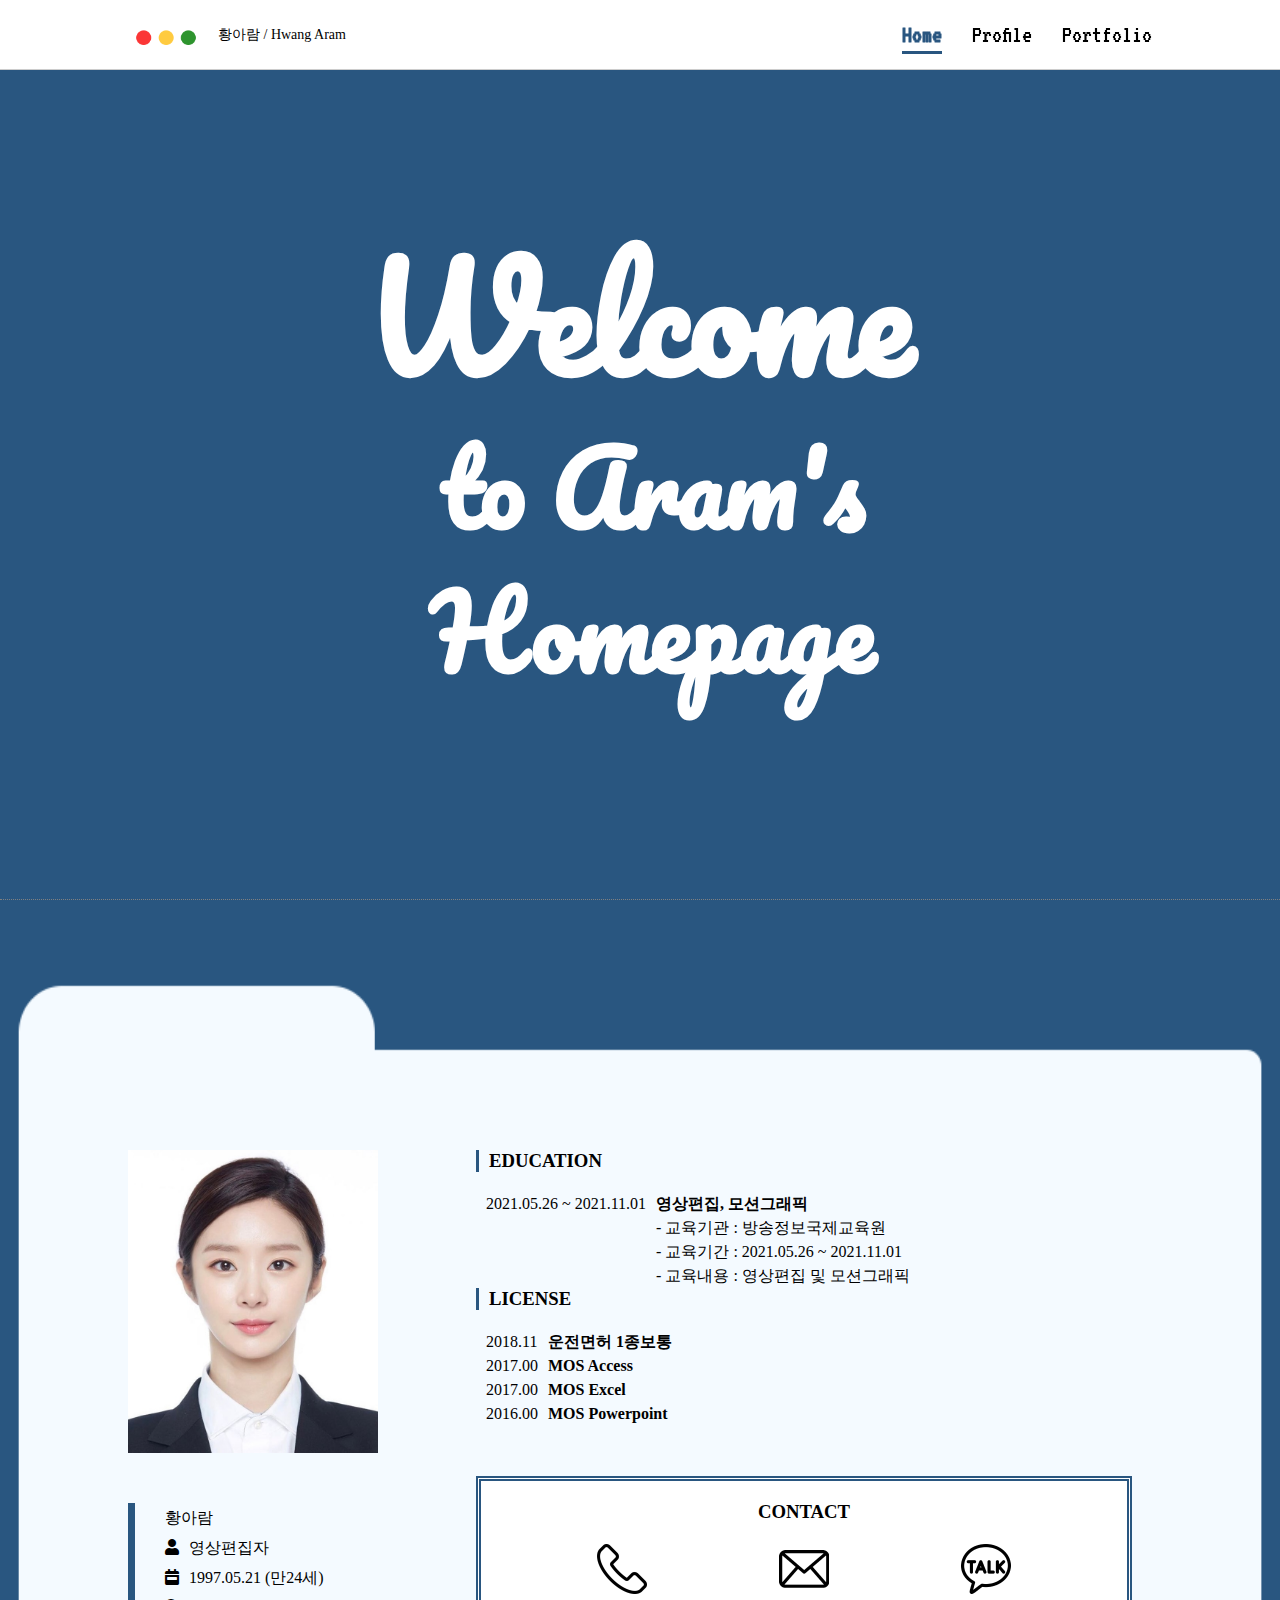
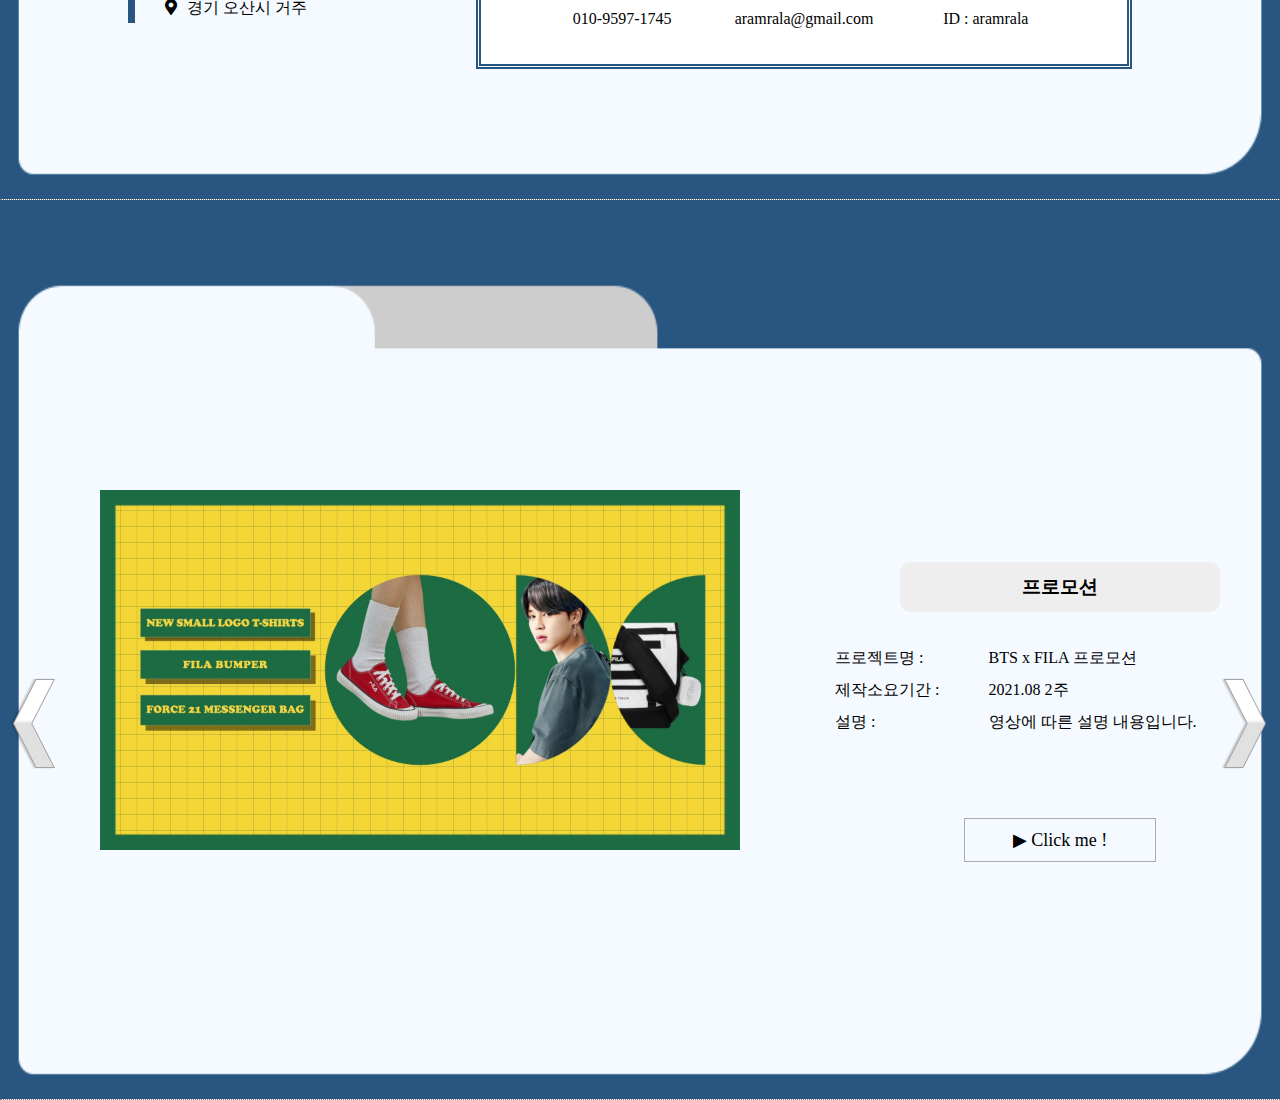
<file: index.html>
<!DOCTYPE html>
<html lang="en">
<head>
    <meta charset="UTF-8">
    <meta http-equiv="X-UA-Compatible" content="IE=edge">
    <meta name="viewport" content="width=device-width, initial-scale=1.0">
    <title>황아람 포트폴리오</title>
    <link rel="shortcut icon" href="img/설탕이.png">
    <link rel="stylesheet" href="css/reset.css">
    <link rel="stylesheet" href="css/style.css">
    <link rel="stylesheet" href="css/colorbox.css">
    <link rel="stylesheet" href="https://cdnjs.cloudflare.com/ajax/libs/font-awesome/5.14.0/css/all.min.css"></script>
    <script src="js/jquery-1.9.1.min.js"></script>
    <script src="js/jquery.colorbox-min.js"></script>

    <script>
        $(function(){
            //오픈시 무조건 화면 위치를 맨 위로 가져간다.
//            $("body, html").stop().animate({"scrollTop":0}, 500);
            var size = $('body').width();

            if (size > 1390) {
                $(".portfolio_btn").colorbox({iframe:true, innerWidth:'80%', innerHeight:760});
            } else if (850 < size && size <= 1389){
                $(".portfolio_btn").colorbox({iframe:true, innerWidth:'80%', innerHeight:560});
            } else if (500 < size && size <= 849){                               
                $(".portfolio_btn").colorbox({iframe:true, innerWidth:'80%', innerHeight:456});
            } else if (size <= 500){  
                console.log("aaaa");
                $(".portfolio_btn").colorbox({iframe:true, innerWidth:'80%', innerHeight:300});
            };

            $(window).resize(function(){
                var size = $('body').width();
                
                if (size > 1390) {
                    $(".portfolio_btn").colorbox({iframe:true, innerWidth:'80%', innerHeight:760});
                } else if (850 < size && size <= 1389){
                    $(".portfolio_btn").colorbox({iframe:true, innerWidth:'80%', innerHeight:560});
                } else if (500 < size && size <= 849){                               
                    $(".portfolio_btn").colorbox({iframe:true, innerWidth:'80%', innerHeight:456});
                } else if (size <= 500){                               
                    $(".portfolio_btn").colorbox({iframe:true, innerWidth:'80%', innerHeight:300});
                };
            });
            //현재 스크롤 위치를 찾아서 메뉴 색깔을 바꿔준다.
            $(window).scroll(function(){
                var ht = $(window).height();
                var scroll = $(window).scrollTop();

                if(scroll>=ht*0 && scroll<ht*1){
                    $("#navTop_box #topMenu li a").removeClass();
                    $("#navTop_box #topMenu li").eq(0).find('a').addClass("active");
                }
                if(scroll>=ht*1 && scroll<ht*2){
                    $("#navTop_box #topMenu li a").removeClass();
                    $("#navTop_box #topMenu li").eq(1).find('a').addClass("active");
                }
                if(scroll>=ht*2 && scroll<ht*3){
                    $("#navTop_box #topMenu li a").removeClass();
                    $("#navTop_box #topMenu li").eq(2).find('a').addClass("active");
                }
                if(scroll>=ht*3 && scroll<ht*4){
                    $("#navTop_box #topMenu li a").removeClass();
                    $("#navTop_box #topMenu li").eq(3).find('a').addClass("active");
                }
            });
        });
        $(function(){
            let current = 0;
            let banner = $(".slide");
            let id = banner.length;
            
            $(".right_arrow").click(function(){
                let prev = banner.eq(current);
                move(prev, 0, '-100%');
                
                current++;
                if(current == id){
                    current=0;
                }
                let next = banner.eq(current);
                move(next, '100%', 0);
                
            });
            $(".left_arrow").click(function(){

                let prev = banner.eq(current);
                move(prev, 0, '100%');
                
                current--;
                if(current < 0){
                    current=id-1;
                }
                let next = banner.eq(current);
                move(next, '-100%', 0);
            });
            
            function move(tg, start, end){
                tg.css('left', start)
                .stop()
                .animate({left:end}, 1000);
            }
        });
     </script>

</head>
<body>
    <!-- 메뉴 -->
    <nav id="navTop">
        <div id="navTop_box">
            <div id="logo">
                <div><img src="img/맥북아이콘.png" alt="logo"></div>
                <span> 황아람 / Hwang Aram</span>
            </div>
            <ul id="topMenu" class="clear">
                <li><a href="#first" class="active">Home</a></li>
                <li><a href="#second">Profile</a></li>
                <li><a href="#third">Portfolio</a></li>
            </ul>
        </div>
    </nav>
    <!-- 첫페이지 -->
    <div class="section s0" id="first">
            <div class="section_home">
                <h1>Welcome</h1>
                <h2 id="aram">to Aram's</h2>
                <h2 id="homepage">Homepage</h2>
            </div>
    </div>
    <!-- 프로파일 영역 -->
    <!-- 프로파일 영역 -->
    <div class="section s1" id="second">
        <div class="pr_container clear">
            <div class="pr_profile">
                <div>
                    <img src="img/sample.jpg" alt="증명사진" width=250>
                </div>
                <ul>
                    <li>황아람</li>
                    <li><i class="fas fa-user"></i>영상편집자</li>
                    <li><i class="fas fa-calendar-week"></i>1997.05.21 (만24세)</li>
                    <li><i class="fas fa-map-marker-alt"></i>경기 오산시 거주</li>
                </ul>
            </div>
            <div class="right_box">
                <div class=pr_box_edu_title>
                    <div class="pr_box edu_title clear">
                        <h3 class="pr_title edu_title" id="edu_name">EDUCATION</h3>
                        <div class="pr_date edu_date">2021.05.26 ~ 2021.11.01</div>
                        <div class="pr_txt edu_txt">
                            <div id="edu_contents">영상편집, 모션그래픽</div>
                            <ul>
                                <li>- 교육기관 : 방송정보국제교육원</li>
                                <li>- 교육기간 : 2021.05.26 ~ 2021.11.01</li>
                                <li>- 교육내용 : 영상편집 및 모션그래픽</li>
                            </ul>
                        </div>
                    </div>
                </div>
                <div class="pr_box cer_box">
                    <h3 class="pr_title cet_title">LICENSE</h3>
                    <div class="pr_date cet_date">
                        <div>2018.11</div>
                        <div>2017.00</div>
                        <div>2017.00</div>
                        <div>2016.00</div>
                    </div>
                    <div class="pr_txt cet_txt" id="licen_contents">
                        <div >운전면허 1종보통</div>
                        <div>MOS Access</div>
                        <div>MOS Excel</div>
                        <div>MOS Powerpoint</div>
                    </div>
                </div>
                <div class="ct_box">
                    <div class="ct_inbox">
                        <div class="ct_title">
                            <h3>CONTACT</h3>
                        </div>
                        <div class="ct_txt">
                            <ul>
                                <li><img src="img/con_phone.png" alt="phone"></li>
                                <li>010-9597-1745</li>
                            </ul>
                            <ul>
                                <li><img src="img/con_email.png" alt="email"></li>
                                <li>aramrala@gmail.com</li>
                            </ul>
                            <ul>
                                <li><img src="img/con_kakao.png" alt="sns"></li>
                                <li>ID : aramrala</li>
                            </ul>
                        </div>
                    </div>
                </div>
            </div>
        </div>
    </div> <!--end 프로파일 영역-->

    <!-- 포트폴리오 영역 -->
    <div class="section s2" id="third">
        <div class="slide_warp">
            <!-- 첫번째 영상 -->
            <div class="slide" style="left: 0;">
            <div class="image">
                <img src="img/곰표버전_Moment.jpg" alt="영상사진">
            </div>
            <div class="pf_txt_container">
                <h3 class="pf_title">프로모션</h3>
                <table>
                    <tr>
                        <td class="pf_name">프로젝트명 :</td>
                        <td class="pf_txt">BTS x FILA 프로모션 </td>
                    </tr>
                    <tr>
                        <td class="pf_name">제작소요기간 :</td>
                        <td class="pf_txt">2021.08 2주</td>
                    </tr>
                    <tr>
                        <td class="pf_name">설명 :</td>
                        <td class="pf_txt">영상에 따른 설명 내용입니다.</td>
                    </tr>
                    
                </table>
                <div class="pf_gosite">
                    <a href="https://www.youtube.com/embed/jk5ciOo8X34" class="portfolio_btn">▶ Click me !</a>
                </div>
            </div>
            </div>
            <!-- 두번째 영상 -->
               <div class="slide">
                <div class="image">
                    <img src="img/황아람_웹툰최종01.jpg" alt="영상사진">
                </div>
                <div class="pf_txt_container">
                    <h3 class="pf_title">웹툰 트레일러</h3>
                    <table>
                        <tr>
                            <td class="pf_name">프로젝트명 :</td>
                            <td class="pf_txt">'하루만 네가 되고싶어' 웹툰 트레일러 </td>
                        </tr>
                        <tr>
                            <td class="pf_name">제작소요기간 :</td>
                            <td class="pf_txt">2021.09 2주</td>
                        </tr>
                        <tr>
                            <td class="pf_name">설명 :</td>
                            <td class="pf_txt">영상에 따른 설명 내용입니다.</td>
                        </tr>
                        
                    </table>
                    <div class="pf_gosite">
                        <a href="https://www.youtube.com/embed/j7HP30TyRZY" class="portfolio_btn"> ▶ Click me !</a>
                    </div>
                </div>
            </div>
        
                
                 <!-- 세번째 영상 -->
               <div class="slide">
                <div class="image">
                    <img src="img/앱프로모션캡쳐.png" alt="영상사진">
                </div>
                <div class="pf_txt_container">
                    <h3 class="pf_title">앱프로모션</h3>
                    <table>
                        <tr>
                            <td class="pf_name">프로젝트명 :</td>
                            <td class="pf_txt">'Wayo' 앱프로모션 </td>
                        </tr>
                        <tr>
                            <td class="pf_name">제작소요기간 :</td>
                            <td class="pf_txt">2021.10 1주</td>
                        </tr>
                        <tr>
                            <td class="pf_name">설명 :</td>
                            <td class="pf_txt">영상에 따른 설명 내용입니다.</td>
                        </tr>
                        
                    </table>
                    <div class="pf_gosite">
                        <a href="https://www.youtube.com/embed/7MWBEZTjL5o" class="portfolio_btn">▶ Click me !</a>
                    </div>
                 </div> 
             </div> 
             
                    <div class= button>
                        <img src="img/left_btn.png" alt="left" class="left_arrow">
                        <img src="img/right_btn.png" alt="right" class="right_arrow">
                    </div>
                </div>
            
        </div>
        
<!-- end 포트폴리오 영역 -->
</body>
</html>
</file>
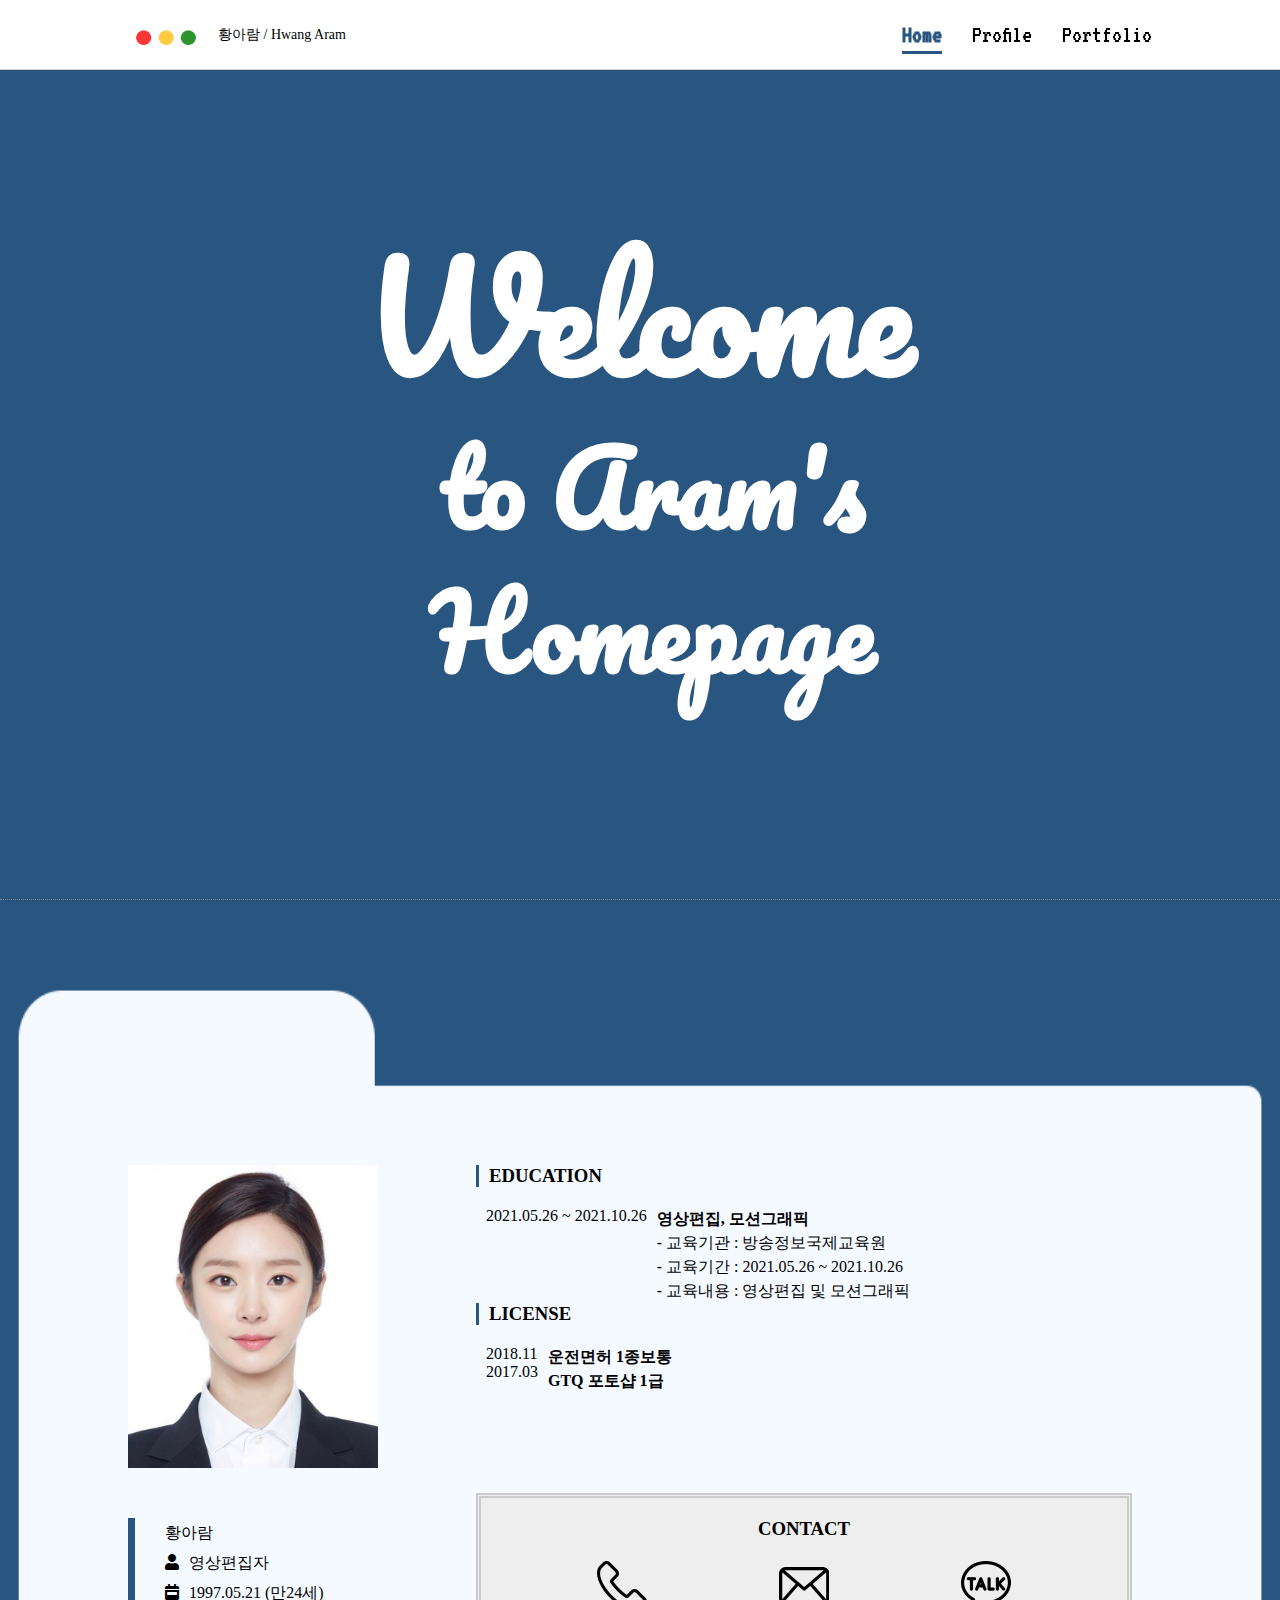
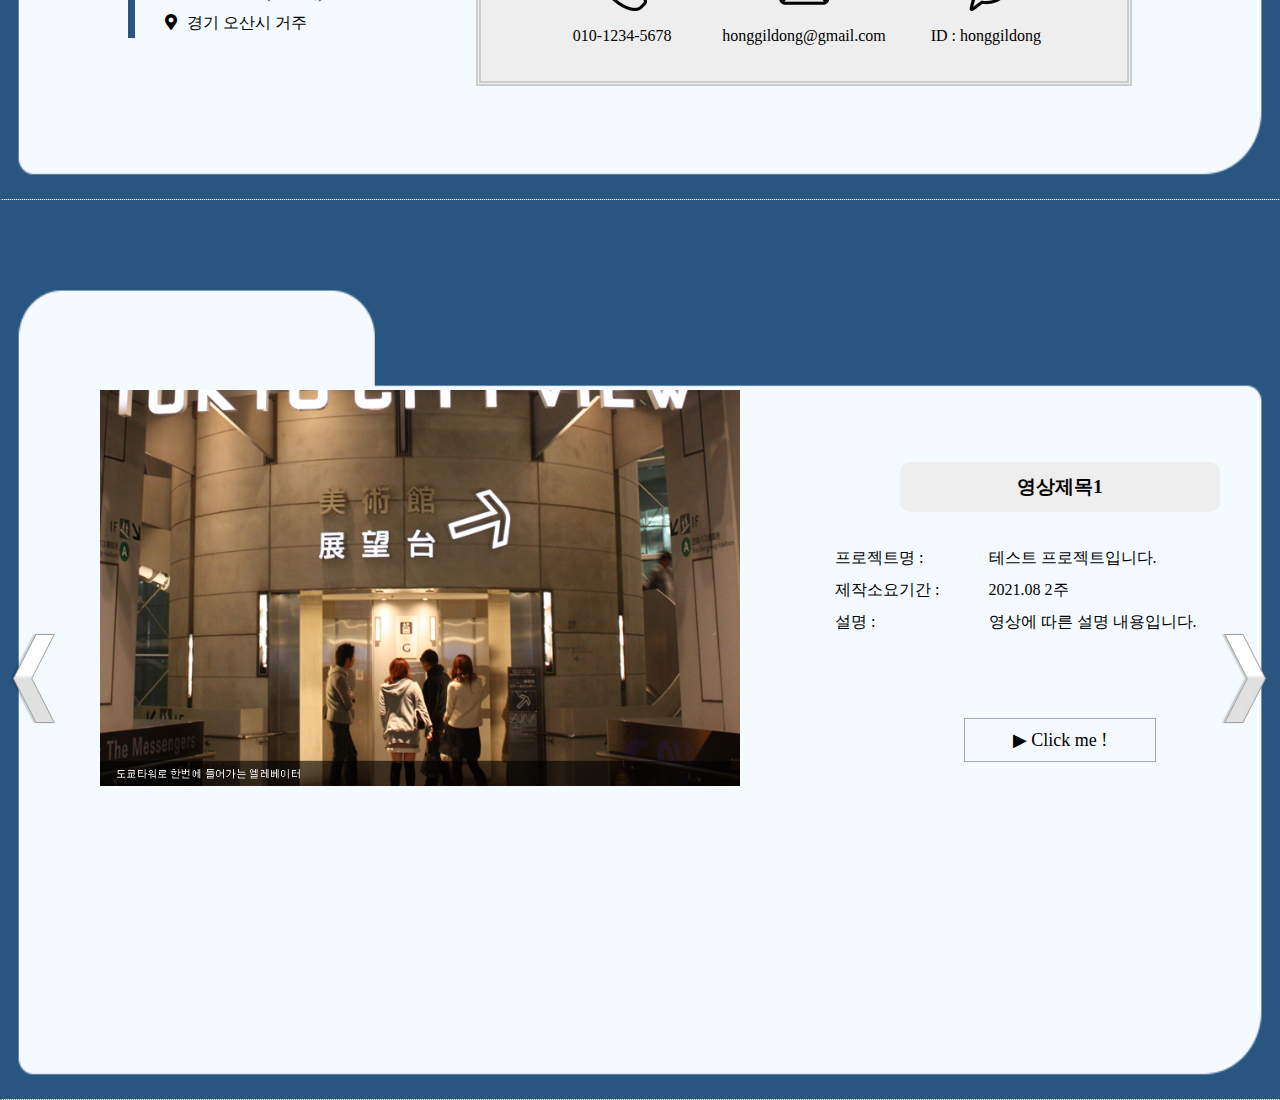
<file: 웹포트폴리오/index.html>
<!DOCTYPE html>
<html lang="en">
<head>
    <meta charset="UTF-8">
    <meta http-equiv="X-UA-Compatible" content="IE=edge">
    <meta name="viewport" content="width=device-width, initial-scale=1.0">
    <title>황아람 포트폴리오</title>
    <link rel="shortcut icon" href="img/logo_black2_lSh_icon.ico">
    <link rel="stylesheet" href="css/reset.css">
    <link rel="stylesheet" href="css/style.css">
    <link rel="stylesheet" href="css/colorbox.css">
    <link rel="stylesheet" href="https://cdnjs.cloudflare.com/ajax/libs/font-awesome/5.14.0/css/all.min.css"></script>
    <script src="js/jquery-1.9.1.min.js"></script>
    <script src="js/jquery.colorbox-min.js"></script>

    <script>
        $(function(){
            //오픈시 무조건 화면 위치를 맨 위로 가져간다.
//            $("body, html").stop().animate({"scrollTop":0}, 500);
            var size = $('body').width();

            if (size > 1390) {
                $(".portfolio_btn").colorbox({iframe:true, innerWidth:'80%', innerHeight:760});
            } else if (850 < size && size <= 1389){
                $(".portfolio_btn").colorbox({iframe:true, innerWidth:'80%', innerHeight:560});
            } else if (500 < size && size <= 849){                               
                $(".portfolio_btn").colorbox({iframe:true, innerWidth:'80%', innerHeight:456});
            } else if (size <= 500){  
                console.log("aaaa");
                $(".portfolio_btn").colorbox({iframe:true, innerWidth:'80%', innerHeight:300});
            };

            $(window).resize(function(){
                var size = $('body').width();
                
                if (size > 1390) {
                    $(".portfolio_btn").colorbox({iframe:true, innerWidth:'80%', innerHeight:760});
                } else if (850 < size && size <= 1389){
                    $(".portfolio_btn").colorbox({iframe:true, innerWidth:'80%', innerHeight:560});
                } else if (500 < size && size <= 849){                               
                    $(".portfolio_btn").colorbox({iframe:true, innerWidth:'80%', innerHeight:456});
                } else if (size <= 500){                               
                    $(".portfolio_btn").colorbox({iframe:true, innerWidth:'80%', innerHeight:300});
                };
            });
            //현재 스크롤 위치를 찾아서 메뉴 색깔을 바꿔준다.
            $(window).scroll(function(){
                var ht = $(window).height();
                var scroll = $(window).scrollTop();

                if(scroll>=ht*0 && scroll<ht*1){
                    $("#navTop_box #topMenu li a").removeClass();
                    $("#navTop_box #topMenu li").eq(0).find('a').addClass("active");
                }
                if(scroll>=ht*1 && scroll<ht*2){
                    $("#navTop_box #topMenu li a").removeClass();
                    $("#navTop_box #topMenu li").eq(1).find('a').addClass("active");
                }
                if(scroll>=ht*2 && scroll<ht*3){
                    $("#navTop_box #topMenu li a").removeClass();
                    $("#navTop_box #topMenu li").eq(2).find('a').addClass("active");
                }
                if(scroll>=ht*3 && scroll<ht*4){
                    $("#navTop_box #topMenu li a").removeClass();
                    $("#navTop_box #topMenu li").eq(3).find('a').addClass("active");
                }
            });
        });
        $(function(){
            let current = 0;
            let banner = $(".slide");
            let id = banner.length;
            
            $(".right_arrow").click(function(){
                let prev = banner.eq(current);
                move(prev, 0, '-100%');
                
                current++;
                if(current == id){
                    current=0;
                }
                let next = banner.eq(current);
                move(next, '100%', 0);
                
            });
            $(".left_arrow").click(function(){

                let prev = banner.eq(current);
                move(prev, 0, '100%');
                
                current--;
                if(current < 0){
                    current=id-1;
                }
                let next = banner.eq(current);
                move(next, '-100%', 0);
            });
            
            function move(tg, start, end){
                tg.css('left', start)
                .stop()
                .animate({left:end}, 1000);
            }
        });
     </script>

</head>
<body>
    <!-- 메뉴 -->
    <nav id="navTop">
        <div id="navTop_box">
            <div id="logo">
                <div><img src="img/맥북아이콘.png" alt="logo"></div>
                <span> 황아람 / Hwang Aram</span>
            </div>
            <ul id="topMenu" class="clear">
                <li><a href="#first" class="active">Home</a></li>
                <li><a href="#second">Profile</a></li>
                <li><a href="#third">Portfolio</a></li>
            </ul>
        </div>
    </nav>
    <!-- 첫페이지 -->
    <div class="section s0" id="first">
            <div class="section_home">
                <h1>Welcome</h1>
                <h2 id="aram">to Aram's</h2>
                <h2 id="homepage">Homepage</h2>
            </div>
    </div>
    <!-- 프로파일 영역 -->
    <!-- 프로파일 영역 -->
    <div class="section s1" id="second">
        <div class="pr_container clear">
            <div class="pr_profile">
                <div>
                    <img src="img/sample.jpg" alt="증명사진" width=250>
                </div>
                <ul>
                    <li>황아람</li>
                    <li><i class="fas fa-user"></i>영상편집자</li>
                    <li><i class="fas fa-calendar-week"></i>1997.05.21 (만24세)</li>
                    <li><i class="fas fa-map-marker-alt"></i>경기 오산시 거주</li>
                </ul>
            </div>
            <div class="right_box">
                <div class=pr_box_edu_title>
                    <div class="pr_box edu_title clear">
                        <h3 class="pr_title edu_title">EDUCATION</h3>
                        <div class="pr_date edu_date">2021.05.26 ~ 2021.10.26</div>
                        <div class="pr_txt edu_txt">
                            <div>영상편집, 모션그래픽</div>
                            <ul>
                                <li>- 교육기관 : 방송정보국제교육원</li>
                                <li>- 교육기간 : 2021.05.26 ~ 2021.10.26</li>
                                <li>- 교육내용 : 영상편집 및 모션그래픽</li>
                            </ul>
                        </div>
                    </div>
                </div>
                <div class="pr_box cer_box">
                    <h3 class="pr_title cet_title">LICENSE</h3>
                    <div class="pr_date cet_date">
                        <div>2018.11</div>
                        <div>2017.03</div>
                    </div>
                    <div class="pr_txt cet_txt">
                        <div>운전면허 1종보통</div>
                        <div>GTQ 포토샵 1급</div>
                    </div>
                </div>
                <div class="ct_box">
                    <div class="ct_inbox">
                        <div class="ct_title">
                            <h3>CONTACT</h3>
                        </div>
                        <div class="ct_txt">
                            <ul>
                                <li><img src="img/con_phone.png" alt="phone"></li>
                                <li>010-1234-5678</li>
                            </ul>
                            <ul>
                                <li><img src="img/con_email.png" alt="email"></li>
                                <li>honggildong@gmail.com</li>
                            </ul>
                            <ul>
                                <li><img src="img/con_kakao.png" alt="sns"></li>
                                <li>ID : honggildong</li>
                            </ul>
                        </div>
                    </div>
                </div>
            </div>
        </div>
    </div> <!--end 프로파일 영역-->

    <!-- 포트폴리오 영역 -->
    <div class="section s2" id="third">
        <div class="slide_warp">
            <!-- 첫번째 영상 -->
            <div class="slide" style="left: 0;">
            <div class="image">
                <img src="img/0.jpg" alt="영상사진">
            </div>
            <div class="pf_txt_container">
                <h3 class="pf_title">영상제목1</h3>
                <table>
                    <tr>
                        <td class="pf_name">프로젝트명 :</td>
                        <td class="pf_txt">테스트 프로젝트입니다. </td>
                    </tr>
                    <tr>
                        <td class="pf_name">제작소요기간 :</td>
                        <td class="pf_txt">2021.08 2주</td>
                    </tr>
                    <tr>
                        <td class="pf_name">설명 :</td>
                        <td class="pf_txt">영상에 따른 설명 내용입니다.</td>
                    </tr>
                    
                </table>
                <div class="pf_gosite">
                    <a href="https://www.youtube.com/embed/7MWBEZTjL5o" class="portfolio_btn">▶ Click me !</a>
                </div>
            </div>
            </div>
            <!-- 두번째 영상 -->
               <div class="slide">
                <div class="image">
                    <img src="img/0.jpg" alt="영상사진">
                </div>
                <div class="pf_txt_container">
                    <h3 class="pf_title">영상제목2</h3>
                    <table>
                        <tr>
                            <td class="pf_name">프로젝트명 :</td>
                            <td class="pf_txt">테스트 프로젝트입니다. </td>
                        </tr>
                        <tr>
                            <td class="pf_name">제작소요기간 :</td>
                            <td class="pf_txt">2021.08 2주</td>
                        </tr>
                        <tr>
                            <td class="pf_name">설명 :</td>
                            <td class="pf_txt">영상에 따른 설명 내용입니다.</td>
                        </tr>
                        
                    </table>
                    <div class="pf_gosite">
                        <a href="https://www.youtube.com/embed/7MWBEZTjL5o" class="portfolio_btn"> ▶ Click me !</a>
                    </div>
                </div>
            </div>
        
                
                 <!-- 세번째 영상 -->
               <div class="slide">
                <div class="image">
                    <img src="img/0.jpg" alt="영상사진">
                </div>
                <div class="pf_txt_container">
                    <h3 class="pf_title">영상제목3</h3>
                    <table>
                        <tr>
                            <td class="pf_name">프로젝트명 :</td>
                            <td class="pf_txt">테스트 프로젝트입니다. </td>
                        </tr>
                        <tr>
                            <td class="pf_name">제작소요기간 :</td>
                            <td class="pf_txt">2021.08 2주</td>
                        </tr>
                        <tr>
                            <td class="pf_name">설명 :</td>
                            <td class="pf_txt">영상에 따른 설명 내용입니다.</td>
                        </tr>
                        
                    </table>
                    <div class="pf_gosite">
                        <a href="https://www.youtube.com/embed/7MWBEZTjL5o" class="portfolio_btn">▶ Click me !</a>
                    </div>
                 </div> 
             </div> 
             
                    <div class= button>
                        <img src="img/left_btn.png" alt="left" class="left_arrow">
                        <img src="img/right_btn.png" alt="right" class="right_arrow">
                    </div>
                </div>
            
        </div>
        
<!-- end 포트폴리오 영역 -->
</body>
</html>
</file>
<file: css/style.css>
@import url('https://fonts.googleapis.com/css2?family=Pacifico&family=Roboto+Mono&family=VT323&display=swap');
html {
    scroll-behavior: smooth;
}
/* logo & menu */
#navTop {
    position: fixed; top: 0;
    width: 100%; height: 70px;
    z-index: 1; background: #fff;
    border-bottom: 1px solid #ccc;
}
#navTop_box {
    width: 80%; height: 70px;
    margin: auto;
    transition: all 1s;
    position: relative;
}
#navTop_box #logo {
    width: 240px; overflow: hidden;

}
#navTop_box #logo>div {
    width: 80px;
    float: left;
    line-height: 70px;
}
#navTop_box #logo>div>img {
    width: 95%;
}
#navTop_box #logo>span {
    display: inline-block; font-size: 14px;
    position: relative; top: 25px; left: 10px;

} 
#navTop_box #topMenu {
    position: absolute; right: 0; top: 0;
    overflow: hidden;
}
#navTop_box #topMenu li {
    float: left; padding-left: 30px; line-height: 70px;
    font-family: 'VT323', monospace;
}
#navTop_box #topMenu li a {
    font-size: 25px;
}
#navTop_box #topMenu li>a.active {
    color: #295680; border-bottom: 3px solid #295680;
    font-weight: bold; padding-bottom: 4px;
}
/* 공통 */
.section {
    width: 100%; height: 100vh;
    border-bottom: 1px dotted gray;
}
/* s0 앞표지 */
.s0 {
    background: #295680 no-repeat center center;
    background-size: cover;
}
.s0>.section_home>h1{
    color: #fff; font-size: 140px;
    position: absolute; top: 35%; left: 50%;
    transform: translate(-50%, -50%);
    font-family: 'Pacifico', cursive;
}
.s0>.section_home>#aram {
    color: #fff; font-size: 100px;
    position: absolute; top: 54%; left: 51%;
    transform: translate(-50%, -50%);
    font-family: 'Pacifico', cursive;
}
.s0>.section_home>#homepage {
        color: #fff; font-size: 100px;
        position: absolute; top: 70%; left: 51%;
        transform: translate(-50%, -50%);
        font-family: 'Pacifico', cursive;
}
/* s1 프로파일 */
/* profile */
.s1 {
    background-image: url(../img/프로필1024배경-폴더몸만키워2.png);
    /* background-position:relative no-repeat center center; */
    background-size: 100% 100%;
    background-repeat: no-repeat;
    overflow: hidden;
}
.pr_container {
    display: flex; width: 80%; margin: auto;
    padding-top: 250px;
    padding-bottom: 200px;
    gap: 20px;
}
.pr_profile {
    flex: 1;
    padding-left: 0px;
}
.pr_profile>ul {
    margin-top: 50px;
    border-left: 7px solid #295680;
}
.pr_profile>ul>li {
    padding-left: 30px; line-height: 30px;
}
.pr_profile>ul>li>i {
    margin-right: 10px;
}
/* right box */
.right_box {
    flex: 2;
    display: flex;
    flex-direction: column;
    justify-content: space-between;
}
.pr_title {
    border-left: 3px solid #295680;
    padding-left: 10px;
}
.pr_date {
    line-height: 1.5;
    float: left;
    padding-top: 20px; padding-left: 10px;

}
.pr_txt {
    line-height: 1.5;
    float:left;
    padding-top: 20px; padding-left: 10px;
}
.pr_txt>div {
    font-weight: bold;
}
/* contact */
.ct_inbox {
    padding: 20px; background: white;
    border: 5px double #295680;
    margin-top: 50px;
}
.ct_title {
    text-align: center;
}
.ct_txt {
    display: flex;
    width: 90%; margin: auto;
    margin-top: 20px;
}
.ct_txt>ul {
    flex: 1;
    text-align: center;
    line-height: 50px;
}
.ct_txt>ul>li>img {
    width: 50px; height: 50px;
}
/* s2 포트폴리오영역 */
.s2 {
    background-image: url(../img/포트폴리오1024배경.png);
    /* background-position:relative no-repeat center center; */
    background-size: 100% 100%;
    background-repeat: no-repeat;
    overflow: hidden;
    position: relative;
}
.slide_warp {
    display: flex;
    width: 300%;
    padding-top: 200px;
}
.slide {
    position: absolute; left: 100%;
    width: 100%; display: flex;
    margin: 0 100px;
}
.slide>div {
    flex: 1;
    justify-content: space-around;
}
.slide>.image {
    position: relative;
    top: 10vh;
}
.slide>.image>img {
    width: 100%;
}
.slide .pf_txt_container {
    position: relative;
    top: 18vh;
}
.slide .pf_txt_container .pf_title {
    width: 50%; height: 50px;
    margin: auto;
    border-radius: 10px;
    background: #eee;
    line-height: 50px; text-align: center;
}
.slide .pf_txt_container table {
    width: 80%;
    margin: auto;
    line-height: 25px;
    margin-left: 95px; margin-top: 30px;
}
.slide .pf_txt_container table tr {
    line-height: 2;
}
.slide .pf_txt_container table tr td:nth-child(1) {
    width: 30%;
}
.slide .pf_txt_container table tr td:nth-child(2) {
    width: 70%;
}

/* go 버튼 */
.pf_gosite {
    position: relative; text-align: center;
    margin-top: 80px; margin-bottom: 100px;
}
.pf_gosite a {
    overflow: hidden;
    position: relative; z-index: 1;
    display: inline-block;
    vertical-align: top;
    width: 30%; padding: 10px 0;
    font-size: 18px;
    border: 1px solid #aaa;
    transition: 0.5s;
}
.pf_gosite a:hover {
    color: #fff; border: 1px solid pink; 
}
.pf_gosite a:before {
    content: ""; z-index: -1;
    position: absolute; background: pink;
    transition: 1s;
    left: 50%; top: 0;
    transform: translate(-50%);
    width: 0; height: 100%;
}
.pf_gosite a:hover:before {width: 100%;}
/* 화살표 */
.left_arrow {
    position: absolute; left: 10px; top: 50%;
    cursor: pointer;
}
.right_arrow {
    position: absolute; right: 10px; top: 50%;
    cursor: pointer;
}

/*<<<<<<<<<태블릿 700px이상 ~ 1279px 이하 >>>>>>>>>>>>*/
@media screen and (min-width: 700px) and (max-width: 1279px) {
    /******* s0 앞표지 **********/ 
    .section_home h1 {
        font-size: 80px;
    }
    .s0>.section_home>#aram {
        color: #fff; font-size: 80px;
        position: absolute; top: 54%; left: 51%;
        transform: translate(-50%, -50%);
        font-family: 'Pacifico', cursive;
    }
    .s0>.section_home>#homepage {
            color: #fff; font-size: 80px;
            position: absolute; top: 70%; left: 51%;
            transform: translate(-50%, -50%);
            font-family: 'Pacifico', cursive;
    }

    /******* s1 프로파일 *******/
    .pr_container {
        width: 75%; flex-direction: column;
        padding-top: 230px;
    }
    .pr_profile>div>img {
        width: 180px;
    }
    .pr_profile>div {
        float: left;
    }
    .pr_profile>ul {
        float: left;
        margin-left: 50px;
    }
    .pr_profile>ul>li {
        padding-left: 40x;
    }
    .ct_txt>ul>li>img {
        width: 40px; height: 40px;
    }
    .ct_inbox {
        padding:0;
        margin-top: 10px;
    }
    .right_box>div {
        margin-top: 0px;
    }
    /******** S2 포트폴리오 *********/
    .slide {
        flex-direction: column;
        margin: 0 67px;
    }
    .slide>.image {
        width: 82%;
        position: relative;
        top: 5vh;
    }
    .slide .pf_txt_container {
        position: relative;
        top: 10vh; width: 80%;
    }
    .pf_gosite {
        margin-top: 30px;
    }
    .left_arrow, .right_arrow {
        width: 30px;
    }
}

/*<<<<<<<<<<<<<<<<<<<< 모바일 699px이하 >>>>>>>>>>>>>>>>>>>>>*/
@media screen and (max-width: 699px){
    #navTop {
        width: 100%; height: 50px;
    }
    #navTop_box {
        width: 90%; height: 50%;
    }
    #navTop_box #logo>div {
        width: 50px; line-height: 50px;
    }
    #navTop_box #logo>div>img {
        width: 90%;
    }
    #navTop_box #logo>span {display: none;}
    #navTop_box #topMenu li {
        padding-left: 10px; line-height: 50px;
    }
    #navTop_box #topMenu li a {
        font-size: 14px;
    }
    #navTop_box #topMenu li>a.active {
        border-bottom: 0; padding: 4px;
        background:#295680;
        color: #fff; border-radius: 5px;
    }
    /********** s0 앞표지 ************/
    .section_home {
        width: 85%; height: 95vh;
        margin: auto;
    }
    .s0>.section_home h1 {
        font-size: 40px;
    }
    .s0>.section_home>#aram {
        color: #fff; font-size: 30px;
        position: absolute; top: 45%; left: 51%;
        transform: translate(-50%, -50%);
        font-family: 'Pacifico', cursive;
    }
    .s0>.section_home>#homepage {
            color: #fff; font-size: 35px;
            position: absolute; top: 55%; left: 51%;
            transform: translate(-50%, -50%);
            font-family: 'Pacifico', cursive;
    }

    
    /*********** s1 프로파일 **********/
    .s1 {
       background-color: rgb(238, 238, 238); 
    }
    .pr_container {
        width: 100%;
        padding-top:150px;
        flex-direction: column;
    }
    .pr_profile {
        position: relative;
        padding-left:10px;
        width: 95%;
    }
    #edu_contents {
        margin-top: -15px;
        padding-bottom: 10px;
    }
    #edu_name {
        margin-top: -10px;
    }
    #licen_contents {
        margin-top: -15px;
    }
 
    .pr_container .pr_profile div {
        width: 40%;
        margin-left: 5%;
        float: left;
    }
    .pr_container .pr_profile div>img {
        width: 90%;
        margin: auto;
    }
    .pr_profile>ul {
        float: left;
        width: 50%;
        border: none;
        _position: absolute;
        _right: 10px;
        _bottom: 5px;
    }
    .pr_profile>ul>li {
        font-size: 13px;
        padding-left:0; line-height: 1.5;
    }
    
    .pr_profile>ul>li:nth-child(1) {
        font-weight: bold;
        font-size: 16px;
        line-height: 3;
    }
    .pr_date, .pr_txt>ul {
        display: none;
    }
    .pr_title {
        padding-left: 15px;
        margin-left: 25px;
        width: 30%;
        font-size: 14px;
        float: none;
    }
    .pr_txt {
        width: 50%;
        font-size: 12px;
        float: none;
        font-weight: normal;
        padding-left: 40px;
    }
    .edu_txt>div {
        font-weight: normal;
    }
    .cer_box {
        margin-top: 0px;
    }
    .ct_box {
        width: 92%;
        margin: auto;
        margin-top: 0px;
    }
    .ct_title {
        font-size: 13px;
    }
    .ct_txt {
        flex-direction: column;  
        margin-top: 5px;
    }
    .ct_txt>ul {
        width: 74%;
        margin: auto;
        line-height: 1.5;
    }
    .ct_txt>ul>li {
        float:left;
        font-size: 14px;
        text-align: center;
        padding-left: 10px;
    }    
    .ct_txt>ul>li>img {
        width: 20px;
        height: 20px;
    }
    .ct_inbox {
        padding: 15px;
        margin-top: 10px;
    }  
    /*********** s2 포트폴리오 ********/
    .slide {
        flex-direction: column;
        margin: 0px 35px;
    }
    .slide>.image {
        width: 82%;
        position: relative;
        top: 0;
    }
    
    .slide .pf_txt_container {
        position: relative;
        top: 5vh;
        width: 80%;
    }
    .slide .pf_txt_container .pf_title {
        height: 35px;
        line-height: 35px;
        font-size: 16px;
    }
    .slide .pf_txt_container table {
        width: 95%;
        margin: auto;
        line-height: 1.5;
        font-size: 13px;
        margin-top: 10px;
    }
    .pf_gosite {
        width: 50%;
        margin: auto;
        margin-top: 10px;
    }
    .pf_gosite a {
        width: 100%;
        padding: 10px 0;
        font-size: 14px;
    }
    .left_arrow, .right_arrow {
        width: 20px; top: 55%;
    }
}
</file>
<file: css/colorbox.css>
/*
    Colorbox Core Style:
    The following CSS is consistent between example themes and should not be altered.
*/
#colorbox, #cboxOverlay, #cboxWrapper{position:absolute; top:0; left:0; z-index:9999; overflow:hidden; -webkit-transform: translate3d(0,0,0);}
#cboxWrapper {max-width:none;}
#cboxOverlay{position:fixed; width:100%; height:100%;}
#cboxMiddleLeft, #cboxBottomLeft{clear:left;}
#cboxContent{position:relative;}
#cboxLoadedContent{overflow:auto; -webkit-overflow-scrolling: touch;}
#cboxTitle{margin:0;}
#cboxLoadingOverlay, #cboxLoadingGraphic{position:absolute; top:0; left:0; width:100%; height:100%;}
#cboxPrevious, #cboxNext, #cboxClose, #cboxSlideshow{cursor:pointer;}
.cboxPhoto{float:left; margin:auto; border:0; display:block; max-width:none; -ms-interpolation-mode:bicubic;}
.cboxIframe{width:100%; height:100%; display:block; border:0; padding:0; margin:0;}
#colorbox, #cboxContent, #cboxLoadedContent{box-sizing:content-box; -moz-box-sizing:content-box; -webkit-box-sizing:content-box;}

/* 
    User Style:
    Change the following styles to modify the appearance of Colorbox.  They are
    ordered & tabbed in a way that represents the nesting of the generated HTML.
*/
#cboxOverlay{background:url(../images/overlay.png) repeat 0 0; opacity: 0.9; filter: alpha(opacity = 90);}
#colorbox{outline:0;}
    #cboxTopLeft{width:21px; height:21px; background:url(../images/controls.png) no-repeat -101px 0;}
    #cboxTopRight{width:21px; height:21px; background:url(../images/controls.png) no-repeat -130px 0;}
    #cboxBottomLeft{width:21px; height:21px; background:url(../images/controls.png) no-repeat -101px -29px;}
    #cboxBottomRight{width:21px; height:21px; background:url(../images/controls.png) no-repeat -130px -29px;}
    #cboxMiddleLeft{width:21px; background:url(../images/controls.png) left top repeat-y;}
    #cboxMiddleRight{width:21px; background:url(../images/controls.png) right top repeat-y;}
    #cboxTopCenter{height:21px; background:url(../images/border.png) 0 0 repeat-x;}
    #cboxBottomCenter{height:21px; background:url(../images/border.png) 0 -29px repeat-x;}
    #cboxContent{background:#fff; overflow:hidden;}
        .cboxIframe{background:#fff;}
        #cboxError{padding:50px; border:1px solid #ccc;}
        #cboxLoadedContent{margin-bottom:28px;}
        #cboxTitle{position:absolute; bottom:4px; left:0; text-align:center; width:100%; color:#949494;}
        #cboxCurrent{position:absolute; bottom:4px; left:58px; color:#949494;}
        #cboxLoadingOverlay{background:url(../images/loading_background.png) no-repeat center center;}
        #cboxLoadingGraphic{background:url(../images/loading.gif) no-repeat center center;}

        /* these elements are buttons, and may need to have additional styles reset to avoid unwanted base styles */
        #cboxPrevious, #cboxNext, #cboxSlideshow, #cboxClose {border:0; padding:0; margin:0; overflow:visible; width:auto; background:none; }
        
        /* avoid outlines on :active (mouseclick), but preserve outlines on :focus (tabbed navigating) */
        #cboxPrevious:active, #cboxNext:active, #cboxSlideshow:active, #cboxClose:active {outline:0;}

        #cboxSlideshow{position:absolute; bottom:4px; right:30px; color:#0092ef;}
        #cboxPrevious{position:absolute; bottom:0; left:0; background:url(../images/controls.png) no-repeat -75px 0; width:25px; height:25px; text-indent:-9999px;}
        #cboxPrevious:hover{background-position:-75px -25px;}
        #cboxNext{position:absolute; bottom:0; left:27px; background:url(../images/controls.png) no-repeat -50px 0; width:25px; height:25px; text-indent:-9999px;}
        #cboxNext:hover{background-position:-50px -25px;}
        #cboxClose{position:absolute; bottom:0; right:0; background:url(../images/controls.png) no-repeat -25px 0; width:25px; height:25px; text-indent:-9999px;}
        #cboxClose:hover{background-position:-25px -25px;}

/*
  The following fixes a problem where IE7 and IE8 replace a PNG's alpha transparency with a black fill
  when an alpha filter (opacity change) is set on the element or ancestor element.  This style is not applied to or needed in IE9.
  See: http://jacklmoore.com/notes/ie-transparency-problems/
*/
.cboxIE #cboxTopLeft,
.cboxIE #cboxTopCenter,
.cboxIE #cboxTopRight,
.cboxIE #cboxBottomLeft,
.cboxIE #cboxBottomCenter,
.cboxIE #cboxBottomRight,
.cboxIE #cboxMiddleLeft,
.cboxIE #cboxMiddleRight {
    filter: progid:DXImageTransform.Microsoft.gradient(startColorstr=#00FFFFFF,endColorstr=#00FFFFFF);
}
</file>
<file: 웹포트폴리오/css/style.css>
@import url('https://fonts.googleapis.com/css2?family=Pacifico&family=Roboto+Mono&family=VT323&display=swap');
html {
    scroll-behavior: smooth;
}
/* logo & menu */
#navTop {
    position: fixed; top: 0;
    width: 100%; height: 70px;
    z-index: 1; background: #fff;
    border-bottom: 1px solid #ccc;
}
#navTop_box {
    width: 80%; height: 70px;
    margin: auto;
    transition: all 1s;
    position: relative;
}
#navTop_box #logo {
    width: 240px; overflow: hidden;

}
#navTop_box #logo>div {
    width: 80px;
    float: left;
    line-height: 70px;
}
#navTop_box #logo>div>img {
    width: 95%;
}
#navTop_box #logo>span {
    display: inline-block; font-size: 14px;
    position: relative; top: 25px; left: 10px;

} 
#navTop_box #topMenu {
    position: absolute; right: 0; top: 0;
    overflow: hidden;
}
#navTop_box #topMenu li {
    float: left; padding-left: 30px; line-height: 70px;
    font-family: 'VT323', monospace;
}
#navTop_box #topMenu li a {
    font-size: 25px;
}
#navTop_box #topMenu li>a.active {
    color: #295680; border-bottom: 3px solid #295680;
    font-weight: bold; padding-bottom: 4px;
}
/* 공통 */
.section {
    width: 100%; height: 100vh;
    border-bottom: 1px dotted gray;
}
/* s0 앞표지 */
.s0 {
    background: #295680 no-repeat center center;
    background-size: cover;
}
.s0>.section_home>h1{
    color: #fff; font-size: 140px;
    position: absolute; top: 35%; left: 50%;
    transform: translate(-50%, -50%);
    font-family: 'Pacifico', cursive;
}
.s0>.section_home>#aram {
    color: #fff; font-size: 100px;
    position: absolute; top: 54%; left: 51%;
    transform: translate(-50%, -50%);
    font-family: 'Pacifico', cursive;
}
.s0>.section_home>#homepage {
        color: #fff; font-size: 100px;
        position: absolute; top: 70%; left: 51%;
        transform: translate(-50%, -50%);
        font-family: 'Pacifico', cursive;
}
/* s1 프로파일 */
/* profile */
.s1 {
    background-image: url(../img/프로필1024배경-가로좁게\,폴더부분.png);
    /* background-position:relative no-repeat center center; */
    background-size: 100% 100%;
    background-repeat: no-repeat;
    overflow: hidden;
}
.pr_container {
    display: flex; width: 80%; margin: auto;
    padding-top: 265px;
    padding-bottom: 200px;
    gap: 20px;
}
.pr_profile {
    flex: 1;
    padding-left: 0px;
}
.pr_profile>ul {
    margin-top: 50px;
    border-left: 7px solid #295680;
}
.pr_profile>ul>li {
    padding-left: 30px; line-height: 30px;
}
.pr_profile>ul>li>i {
    margin-right: 10px;
}
/* right box */
.right_box {
    flex: 2;
    display: flex;
    flex-direction: column;
    justify-content: space-between;
}
.pr_title {
    border-left: 3px solid #295680;
    padding-left: 10px;
}
.pr_date {
    float: left;
    padding-top: 20px; padding-left: 10px;
}
.pr_txt {
    line-height: 1.5;
    float:left;
    padding-top: 20px; padding-left: 10px;
}
.pr_txt>div {
    font-weight: bold;
}
/* contact */
.ct_inbox {
    padding: 20px; background: #eee;
    border: 5px double #ccc;
    margin-top: 100px;
}
.ct_title {
    text-align: center;
}
.ct_txt {
    display: flex;
    width: 90%; margin: auto;
    margin-top: 20px;
}
.ct_txt>ul {
    flex: 1;
    text-align: center;
    line-height: 50px;
}
.ct_txt>ul>li>img {
    width: 50px; height: 50px;
}
/* s2 포트폴리오영역 */
.s2 {
    background-image: url(../img/프로필1024배경-가로좁게\,폴더부분.png);
    /* background-position:relative no-repeat center center; */
    background-size: 100% 100%;
    background-repeat: no-repeat;
    overflow: hidden;
    position: relative;
}
.slide_warp {
    display: flex;
    width: 300%;
    padding-top: 100px;
}
.slide {
    position: absolute; left: 100%;
    width: 100%; display: flex;
    margin: 0 100px;
}
.slide>div {
    flex: 1;
    justify-content: space-around;
}
.slide>.image {
    position: relative;
    top: 10vh;
}
.slide>.image>img {
    width: 100%;
}
.slide .pf_txt_container {
    position: relative;
    top: 18vh;
}
.slide .pf_txt_container .pf_title {
    width: 50%; height: 50px;
    margin: auto;
    border-radius: 10px;
    background: #eee;
    line-height: 50px; text-align: center;
}
.slide .pf_txt_container table {
    width: 80%;
    margin: auto;
    line-height: 25px;
    margin-left: 95px; margin-top: 30px;
}
.slide .pf_txt_container table tr {
    line-height: 2;
}
.slide .pf_txt_container table tr td:nth-child(1) {
    width: 30%;
}
.slide .pf_txt_container table tr td:nth-child(2) {
    width: 70%;
}

/* go 버튼 */
.pf_gosite {
    position: relative; text-align: center;
    margin-top: 80px; margin-bottom: 100px;
}
.pf_gosite a {
    overflow: hidden;
    position: relative; z-index: 1;
    display: inline-block;
    vertical-align: top;
    width: 30%; padding: 10px 0;
    font-size: 18px;
    border: 1px solid #aaa;
    transition: 0.5s;
}
.pf_gosite a:hover {
    color: #fff; border: 1px solid pink; 
}
.pf_gosite a:before {
    content: ""; z-index: -1;
    position: absolute; background: pink;
    transition: 1s;
    left: 50%; top: 0;
    transform: translate(-50%);
    width: 0; height: 100%;
}
.pf_gosite a:hover:before {width: 100%;}
/* 화살표 */
.left_arrow {
    position: absolute; left: 10px; top: 45%;
    cursor: pointer;
}
.right_arrow {
    position: absolute; right: 10px; top: 45%;
    cursor: pointer;
}

/*<<<<<<<<<태블릿 700px이상 ~ 1279px 이하 >>>>>>>>>>>>*/
@media screen and (min-width: 700px) and (max-width: 1279px) {
    /******* s0 앞표지 **********/ 
    .section_home h1 {
        font-size: 80px;
    }
    

    /******* s1 프로파일 *******/
    .pr_container {
        width: 90%; flex-direction: column;
        padding-top: 150px;
    }
    .pr_profile>div {
        float: left;
    }
    .pr_profile>ul {
        float: left;
        margin-left: 20px;
    }
    .pr_profile>ul>li {
        padding-left: 20px;
    }
    .ct_txt>ul>li>img {
        width: 40px; height: 40px;
    }
    .ct_inbox {
        padding:0;
        margin-top: 30px;
    }
    .right_box>div {
        margin-top: 20px;
    }
    /******** S2 포트폴리오 *********/
    .slide {
        flex-direction: column;
        margin: 0 67px;
    }
    .slide>.image {
        width: 82%;
        position: relative;
        top: 5vh;
    }
    .slide .pf_txt_container {
        position: relative;
        top: 15vh; width: 80%;
    }
    .pf_gosite {
        margin-top: 30px;
    }
    .left_arrow, .right_arrow {
        width: 30px;
    }
}

/*<<<<<<<<<<<<<<<<<<<< 모바일 699px이하 >>>>>>>>>>>>>>>>>>>>>*/
@media screen and (max-width: 699px){
    #navTop {
        width: 100%; height: 50px;
    }
    #navTop_box {
        width: 90%; height: 50%;
    }
    #navTop_box #logo>div {
        width: 50px; line-height: 50px;
    }
    #navTop_box #logo>div>img {
        width: 90%;
    }
    #navTop_box #logo>span {display: none;}
    #navTop_box #topMenu li {
        padding-left: 10px; line-height: 50px;
    }
    #navTop_box #topMenu li a {
        font-size: 14px;
    }
    #navTop_box #topMenu li>a.active {
        border-bottom: 0; padding: 4px;
        background:#b3d0bc;
        color: #fff; border-radius: 5px;
    }
    /********** s0 앞표지 ************/
    .section_home {
        width: 85%; height: 95vh;
        margin: auto;
    }
    .s0>.section_home h1 {
        font-size: 40px;
    }
    .s0>.section_home>#aram {
        color: #fff; font-size: 30px;
        position: absolute; top: 45%; left: 51%;
        transform: translate(-50%, -50%);
        font-family: 'Pacifico', cursive;
    }
    .s0>.section_home>#homepage {
            color: #fff; font-size: 35px;
            position: absolute; top: 55%; left: 51%;
            transform: translate(-50%, -50%);
            font-family: 'Pacifico', cursive;
    }

    
    /*********** s1 프로파일 **********/
    .s1 {
       background-color: rgb(238, 238, 238); 
    }
    .pr_container {
        width: 100%;
        padding-top:100px;
        flex-direction: column;
    }
    .pr_profile {
        position: relative;
        padding:0;
        width: 100%;
    }
 
    .pr_container .pr_profile div {
        width: 40%;
        margin-left: 5%;
        float: left;
    }
    .pr_container .pr_profile div>img {
        width: 90%;
        margin: auto;
    }
    .pr_profile>ul {
        float: left;
        width: 50%;
        border: none;
        _position: absolute;
        _right: 10px;
        _bottom: 5px;
    }
    .pr_profile>ul>li {
        font-size: 13px;
        padding-left:0; line-height: 1.5;
    }
    
    .pr_profile>ul>li:nth-child(1) {
        font-weight: bold;
        font-size: 16px;
        line-height: 3;
    }
    .pr_date, .pr_txt>ul {
        display: none;
    }
    .pr_title {
        padding-left: 15px;
        margin-left: 15px;
        width: 30%;
        font-size: 14px;
        float: none;
    }
    .pr_txt {
        width: 50%;
        font-size: 12px;
        float: none;
        font-weight: normal;
        padding-left: 40px;
    }
    .edu_txt>div {
        font-weight: normal;
    }
    .cer_box {
        margin-top: 10px;
    }
    .ct_box {
        width: 92%;
        margin: auto;
        margin-top: 30px;
    }
    .ct_title {
        font-size: 14px;
    }
    .ct_txt {
        flex-direction: column;  
        margin-top: 10px;
    }
    .ct_txt>ul {
        width: 74%;
        margin: auto;
        line-height: 2;
    }
    .ct_txt>ul>li {
        float:left;
        font-size: 14px;
        text-align: center;
        padding-left: 10px;
    }    
    .ct_txt>ul>li>img {
        width: 20px;
        height: 20px;
    }
    .ct_inbox {
        padding: 15px;
        margin-top: 10px;
    }  
    /*********** s2 포트폴리오 ********/
    .slide {
        flex-direction: column;
        margin: 0px 35px;
    }
    .slide>.image {
        width: 82%;
        position: relative;
        top: 5vh;
    }
    .slide .pf_txt_container {
        position: relative;
        top: 10vh;
        width: 80%;
    }
    .slide .pf_txt_container .pf_title {
        height: 35px;
        line-height: 35px;
        font-size: 16px;
    }
    .slide .pf_txt_container table {
        width: 95%;
        margin: auto;
        line-height: 1.5;
        font-size: 13px;
        margin-top: 10px;
    }
    .pf_gosite {
        width: 50%;
        margin: auto;
        margin-top: 10px;
    }
    .pf_gosite a {
        width: 100%;
        padding: 10px 0;
        font-size: 14px;
    }
    .left_arrow, .right_arrow {
        width: 20px; top: 30%;
    }
}
</file>
<file: 웹포트폴리오/css/colorbox.css>
/*
    Colorbox Core Style:
    The following CSS is consistent between example themes and should not be altered.
*/
#colorbox, #cboxOverlay, #cboxWrapper{position:absolute; top:0; left:0; z-index:9999; overflow:hidden; -webkit-transform: translate3d(0,0,0);}
#cboxWrapper {max-width:none;}
#cboxOverlay{position:fixed; width:100%; height:100%;}
#cboxMiddleLeft, #cboxBottomLeft{clear:left;}
#cboxContent{position:relative;}
#cboxLoadedContent{overflow:auto; -webkit-overflow-scrolling: touch;}
#cboxTitle{margin:0;}
#cboxLoadingOverlay, #cboxLoadingGraphic{position:absolute; top:0; left:0; width:100%; height:100%;}
#cboxPrevious, #cboxNext, #cboxClose, #cboxSlideshow{cursor:pointer;}
.cboxPhoto{float:left; margin:auto; border:0; display:block; max-width:none; -ms-interpolation-mode:bicubic;}
.cboxIframe{width:100%; height:100%; display:block; border:0; padding:0; margin:0;}
#colorbox, #cboxContent, #cboxLoadedContent{box-sizing:content-box; -moz-box-sizing:content-box; -webkit-box-sizing:content-box;}

/* 
    User Style:
    Change the following styles to modify the appearance of Colorbox.  They are
    ordered & tabbed in a way that represents the nesting of the generated HTML.
*/
#cboxOverlay{background:url(../images/overlay.png) repeat 0 0; opacity: 0.9; filter: alpha(opacity = 90);}
#colorbox{outline:0;}
    #cboxTopLeft{width:21px; height:21px; background:url(../images/controls.png) no-repeat -101px 0;}
    #cboxTopRight{width:21px; height:21px; background:url(../images/controls.png) no-repeat -130px 0;}
    #cboxBottomLeft{width:21px; height:21px; background:url(../images/controls.png) no-repeat -101px -29px;}
    #cboxBottomRight{width:21px; height:21px; background:url(../images/controls.png) no-repeat -130px -29px;}
    #cboxMiddleLeft{width:21px; background:url(../images/controls.png) left top repeat-y;}
    #cboxMiddleRight{width:21px; background:url(../images/controls.png) right top repeat-y;}
    #cboxTopCenter{height:21px; background:url(../images/border.png) 0 0 repeat-x;}
    #cboxBottomCenter{height:21px; background:url(../images/border.png) 0 -29px repeat-x;}
    #cboxContent{background:#fff; overflow:hidden;}
        .cboxIframe{background:#fff;}
        #cboxError{padding:50px; border:1px solid #ccc;}
        #cboxLoadedContent{margin-bottom:28px;}
        #cboxTitle{position:absolute; bottom:4px; left:0; text-align:center; width:100%; color:#949494;}
        #cboxCurrent{position:absolute; bottom:4px; left:58px; color:#949494;}
        #cboxLoadingOverlay{background:url(../images/loading_background.png) no-repeat center center;}
        #cboxLoadingGraphic{background:url(../images/loading.gif) no-repeat center center;}

        /* these elements are buttons, and may need to have additional styles reset to avoid unwanted base styles */
        #cboxPrevious, #cboxNext, #cboxSlideshow, #cboxClose {border:0; padding:0; margin:0; overflow:visible; width:auto; background:none; }
        
        /* avoid outlines on :active (mouseclick), but preserve outlines on :focus (tabbed navigating) */
        #cboxPrevious:active, #cboxNext:active, #cboxSlideshow:active, #cboxClose:active {outline:0;}

        #cboxSlideshow{position:absolute; bottom:4px; right:30px; color:#0092ef;}
        #cboxPrevious{position:absolute; bottom:0; left:0; background:url(../images/controls.png) no-repeat -75px 0; width:25px; height:25px; text-indent:-9999px;}
        #cboxPrevious:hover{background-position:-75px -25px;}
        #cboxNext{position:absolute; bottom:0; left:27px; background:url(../images/controls.png) no-repeat -50px 0; width:25px; height:25px; text-indent:-9999px;}
        #cboxNext:hover{background-position:-50px -25px;}
        #cboxClose{position:absolute; bottom:0; right:0; background:url(../images/controls.png) no-repeat -25px 0; width:25px; height:25px; text-indent:-9999px;}
        #cboxClose:hover{background-position:-25px -25px;}

/*
  The following fixes a problem where IE7 and IE8 replace a PNG's alpha transparency with a black fill
  when an alpha filter (opacity change) is set on the element or ancestor element.  This style is not applied to or needed in IE9.
  See: http://jacklmoore.com/notes/ie-transparency-problems/
*/
.cboxIE #cboxTopLeft,
.cboxIE #cboxTopCenter,
.cboxIE #cboxTopRight,
.cboxIE #cboxBottomLeft,
.cboxIE #cboxBottomCenter,
.cboxIE #cboxBottomRight,
.cboxIE #cboxMiddleLeft,
.cboxIE #cboxMiddleRight {
    filter: progid:DXImageTransform.Microsoft.gradient(startColorstr=#00FFFFFF,endColorstr=#00FFFFFF);
}
</file>
